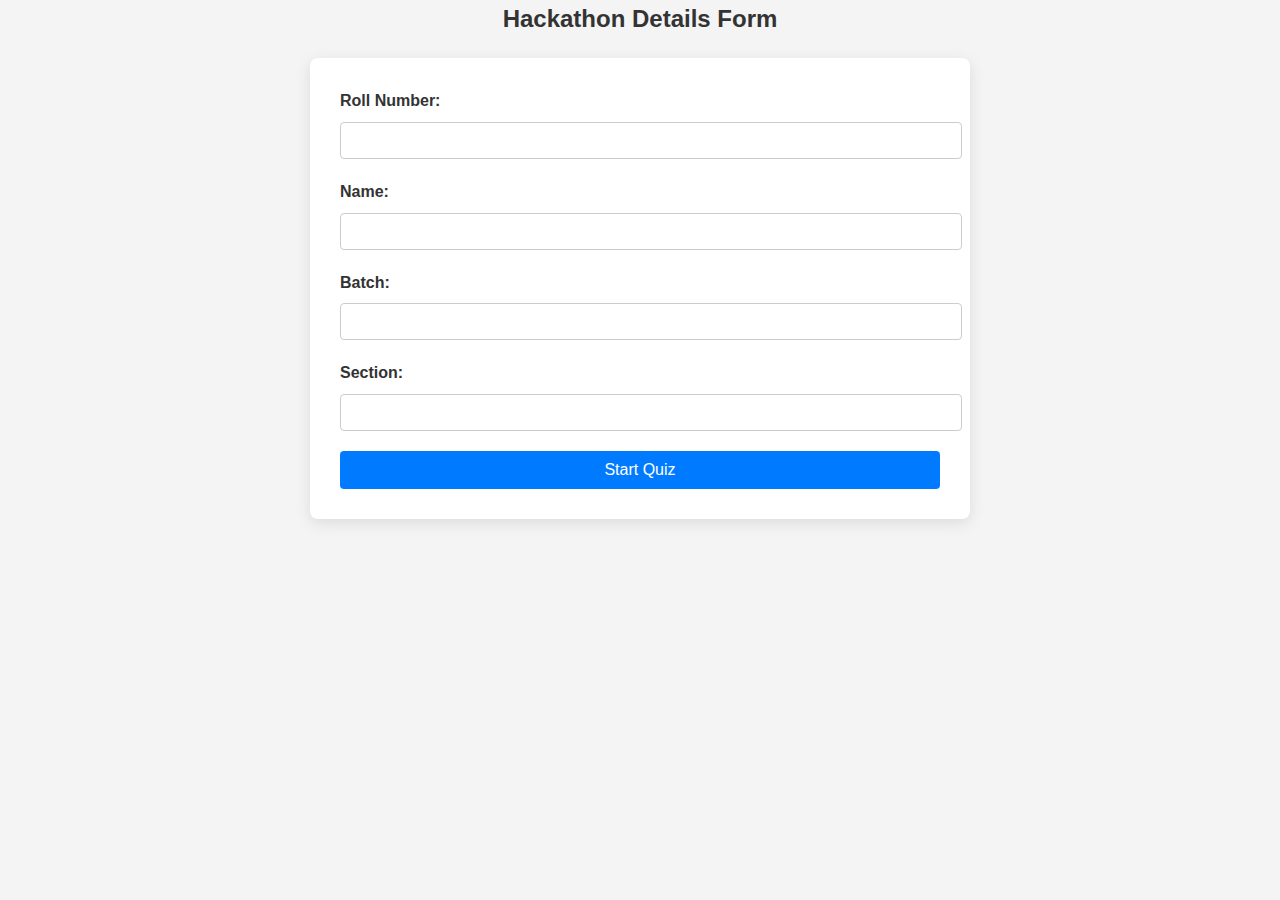
<file: index.html>
<!DOCTYPE html>
<html lang="en">
<head>
    <meta charset="UTF-8">
    <meta name="viewport" content="width=device-width, initial-scale=1.0">
    <title>Saylani Quiz App</title>
    <link rel="stylesheet" href="styles.css">

</head>
<body>
    <div class="form-container">
        <h2 style="text-align: center;">Hackathon Details Form</h2>

        <form id="detailsForm">
            <div class="form-group">
                <label for="rollNumber">Roll Number:</label>
                <input type="text" id="rollNumber" required>
            </div>
            <div class="form-group">
                <label for="name">Name:</label>
                <input type="text" id="name" required>
            </div>
            <div class="form-group">
                <label for="batch">Batch:</label>
                <input type="text" id="batch" required>
            </div>
            <div class="form-group">
                <label for="section">Section:</label>
                <input type="text" id="section" required>
            </div>
            <button type="submit">Start Quiz</button>
        </form>
    </div>

    <script src="script.js"></script>
</body>
</html>
</file>
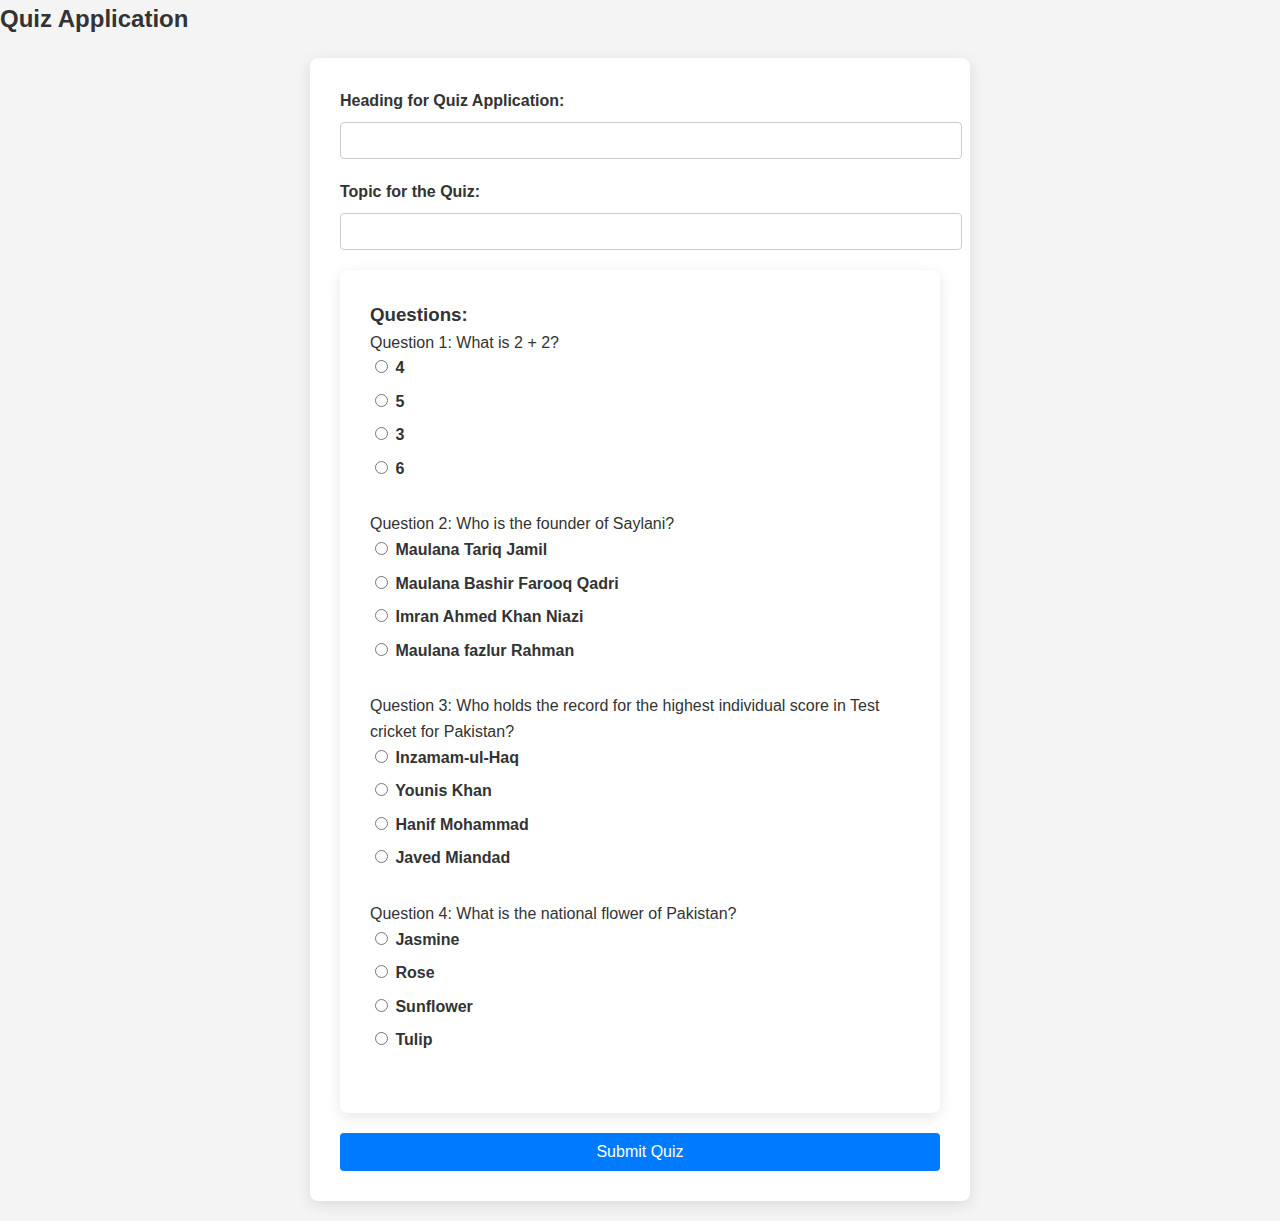
<file: quiz.html>
<!DOCTYPE html>
<html lang="en">
<head>
    <meta charset="UTF-8">
    <meta name="viewport" content="width=device-width, initial-scale=1.0">
    <title>Quiz Page</title>
    <link rel="stylesheet" href="styles.css">
</head>
<body>
    <div class="form-container">
        <h2>Quiz Application</h2>
        <form id="quizForm">
            <div class="form-group">
                <label for="quizHeading">Heading for Quiz Application:</label>
                <input type="text" id="quizHeading" required>
            </div>
            <div class="form-group">
                <label for="quizTopic">Topic for the Quiz:</label>
                <input type="text" id="quizTopic" required>
            </div>
            <div class="question-group">
                <h3>Questions:</h3>
                <div class="question" id="question1">
                    <p>Question 1: What is 2 + 2?</p>
                    <label><input type="radio" name="q1" value="4"> 4</label>
                    <label><input type="radio" name="q1" value="5"> 5</label>
                    <label><input type="radio" name="q1" value="3"> 3</label>
                    <label><input type="radio" name="q1" value="6"> 6</label>
                </div>
                

<div class="question" id="question2">
    <p>Question 2: Who is the founder of Saylani?</p>
    <label><input type="radio" name="q2" value="a"> Maulana Tariq Jamil</label>
    <label><input type="radio" name="q2" value="b"> Maulana Bashir Farooq Qadri</label>
    <label><input type="radio" name="q2" value="c"> Imran Ahmed Khan Niazi</label>
    <label><input type="radio" name="q2" value="d"> Maulana fazlur Rahman</label>
</div>

<div class="question" id="question3">
    <p>Question 3: Who holds the record for the highest individual score in Test cricket for Pakistan?</p>
    <label><input type="radio" name="q3" value="a"> Inzamam-ul-Haq</label>
    <label><input type="radio" name="q3" value="b"> Younis Khan</label>
    <label><input type="radio" name="q3" value="c"> Hanif Mohammad</label>
    <label><input type="radio" name="q3" value="d"> Javed Miandad</label>
</div>

<div class="question" id="question4">
    <p>Question 4: What is the national flower of Pakistan?</p>
    <label><input type="radio" name="q4" value="a"> Jasmine</label>
    <label><input type="radio" name="q4" value="b"> Rose</label>
    <label><input type="radio" name="q4" value="c"> Sunflower</label>
    <label><input type="radio" name="q4" value="d"> Tulip</label>
</div>



            </div>
            <button type="submit">Submit Quiz</button>
        </form>
    </div>

    <script src="quizScript.js"></script>
</body>
</html>
</file>
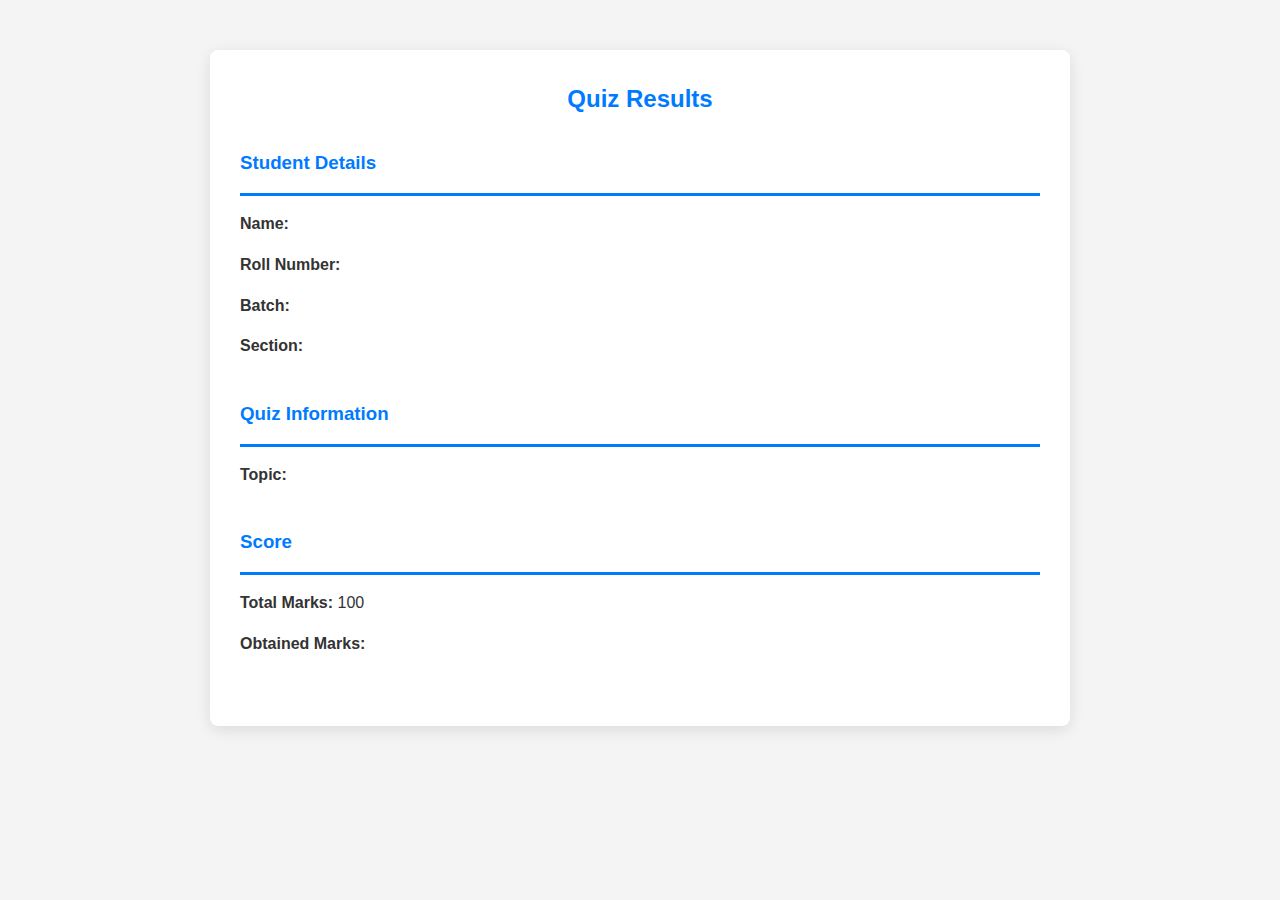
<file: results.html>
<!DOCTYPE html>
<html lang="en">
<head>
    <meta charset="UTF-8">
    <meta name="viewport" content="width=device-width, initial-scale=1.0">
    <title>Quiz Results</title>
    <link rel="stylesheet" href="styles.css">
</head>
<body>
    <div class="results-container">
        <h2>Quiz Results</h2>
        
        <!-- Student Details -->
        <div class="details">
            <h3>Student Details</h3>
            <p><strong>Name:</strong> <span id="studentName"></span></p>
            <p><strong>Roll Number:</strong> <span id="studentRoll"></span></p>
            <p><strong>Batch:</strong> <span id="studentBatch"></span></p>
            <p><strong>Section:</strong> <span id="studentSection"></span></p>
        </div>
        
        <!-- Quiz Information -->
        <div class="quiz-info">
            <h3>Quiz Information</h3>
            <p><strong>Topic:</strong> <span id="quizTopic"></span></p>
        </div>
        
        <!-- Score -->
        <div class="score">
            <h3>Score</h3>
            <p><strong>Total Marks:</strong> 100</p>
            <p><strong>Obtained Marks:</strong> <span id="obtainedMarks"></span></p>
        </div>
        
    </div>

    <script src="resultsScript.js"></script>
</body>
</html>
</file>
<file: styles.css>
/* Resetting some default browser styles */
body, h1, h2, h3, p {
    margin: 0;
    padding: 0;
}

/* Global styles */
body {
    font-family: 'Arial', sans-serif;
    background-color: #f4f4f4;
    color: #333;
    line-height: 1.6;
}

/* Header styles */
header {
    background-color: #007BFF;
    color: #fff;
    text-align: center;
    padding: 15px 0;
    margin-bottom: 30px;
}

header h1 {
    font-size: 2.5em;
}

/* Form styles */
form {
    background-color: #ffffff;
    padding: 30px;
    border-radius: 8px;
    box-shadow: 0px 4px 15px rgba(0, 0, 0, 0.1);
    max-width: 600px;
    margin: 20px auto;
}

form h2 {
    text-align: center;
    margin-bottom: 20px;
    color: #007BFF;
}

.form-group {
    margin-bottom: 20px;
}

label {
    display: block;
    font-weight: bold;
    margin-bottom: 8px;
}

input[type="text"] {
    width: 100%;
    padding: 10px;
    border-radius: 4px;
    border: 1px solid #ccc;
}

button {
    display: block;
    width: 100%;
    padding: 10px;
    background-color: #007BFF;
    color: #fff;
    border: none;
    border-radius: 4px;
    cursor: pointer;
    font-size: 1em;
    transition: background-color 0.3s ease;
}

button:hover {
    background-color: #0056b3;
}

/* Quiz Page styles */
.question-group {
    background-color: #ffffff;
    padding: 30px;
    border-radius: 8px;
    box-shadow: 0px 4px 15px rgba(0, 0, 0, 0.1);
    max-width: 800px;
    margin: 20px auto;
}

.question {
    margin-bottom: 30px;
}

/* Results Page styles */
.results-container {
    background-color: #ffffff;
    padding: 30px;
    border-radius: 8px;
    box-shadow: 0px 4px 15px rgba(0, 0, 0, 0.1);
    margin: 50px auto;
    max-width: 800px;
}

.results-container h2 {
    text-align: center;
    margin-bottom: 30px;
    color: #007BFF;
}

.details, .quiz-info, .score {
    margin-bottom: 40px;
}

.details h3, .quiz-info h3, .score h3 {
    border-bottom: 3px solid #007BFF;
    padding-bottom: 15px;
    color: #007BFF;
}

.details p, .quiz-info p, .score p {
    margin: 15px 0;
    line-height: 1.6;
}

/* Responsive Design */
@media (max-width: 768px) {
    form, .question-group, .results-container {
        padding: 25px;
    }

    header h1 {
        font-size: 2em;
    }
}
</file>
